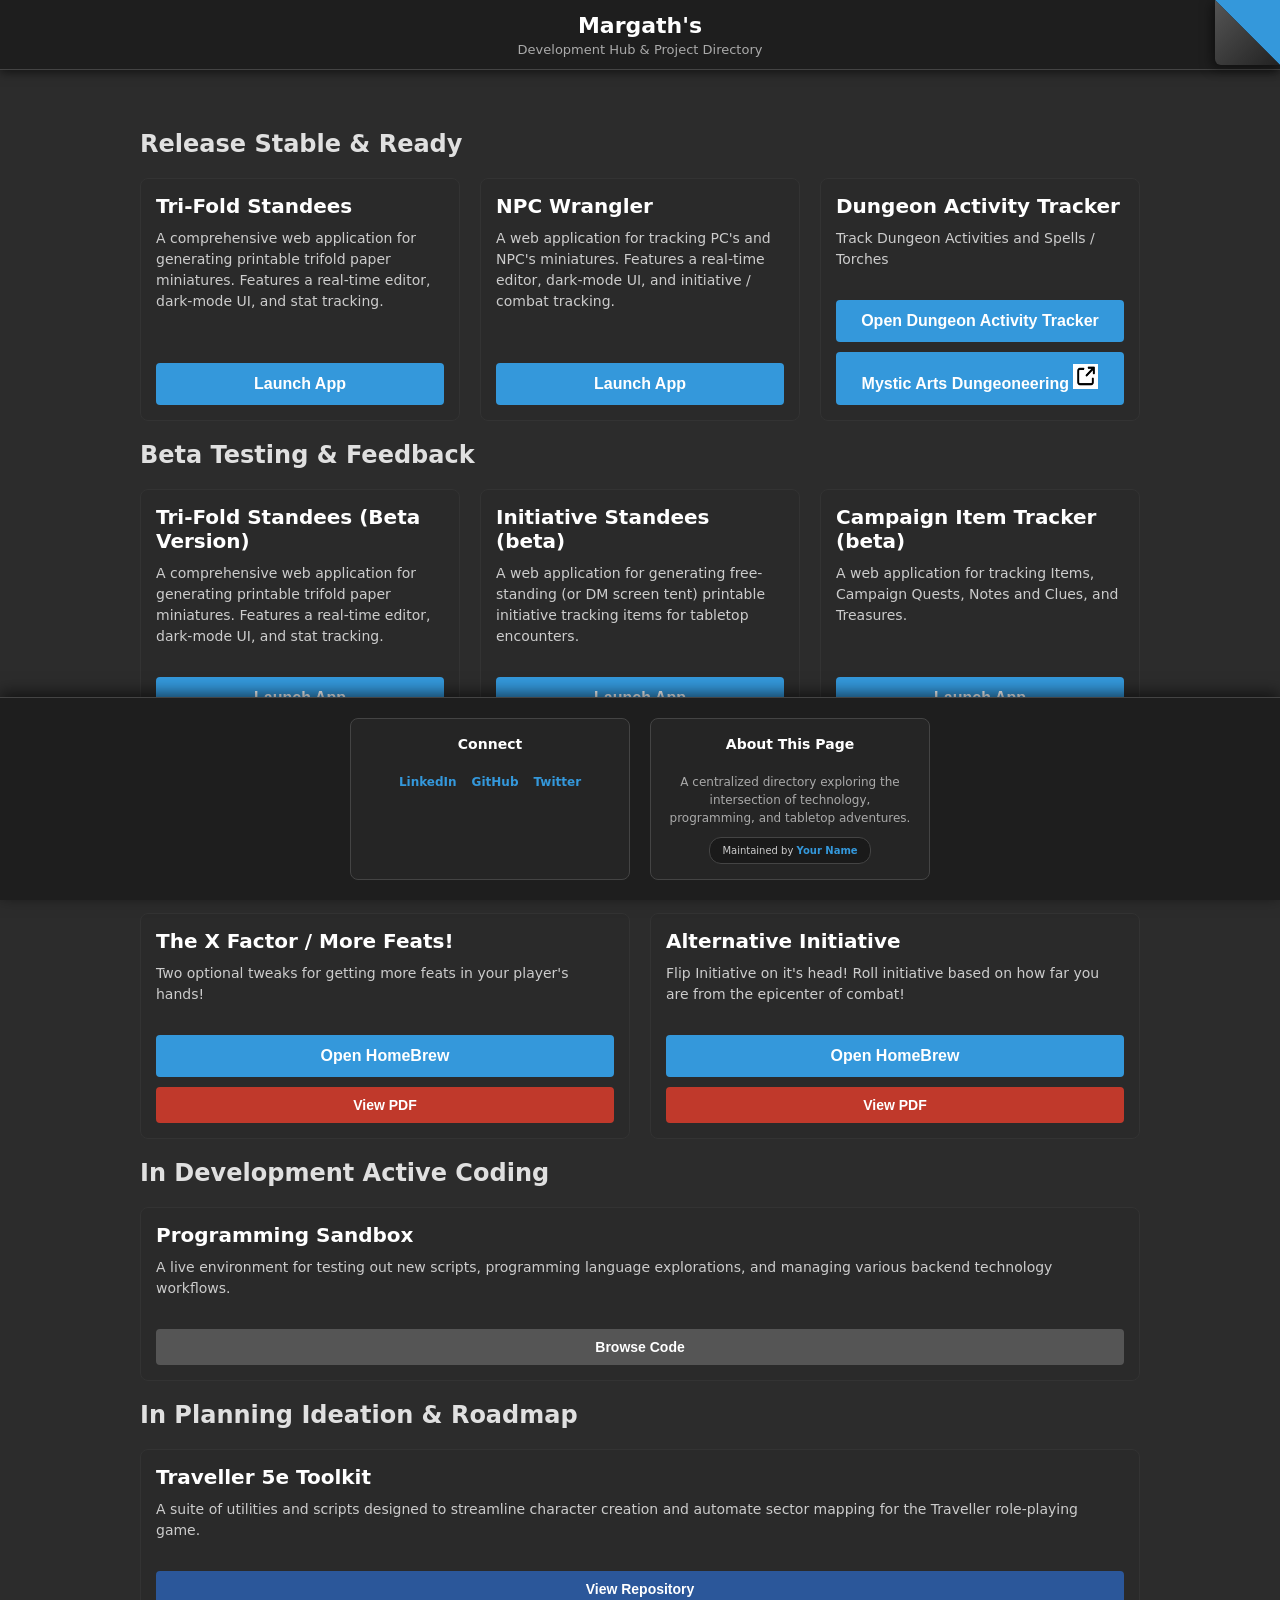
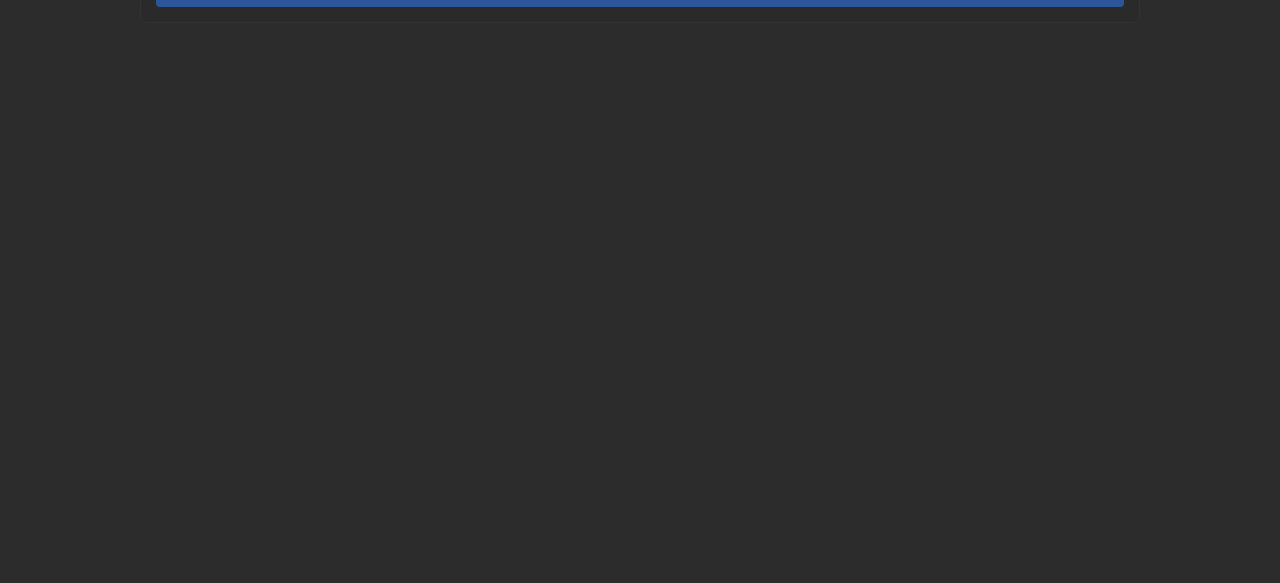
<file: index.html>
<!DOCTYPE html>
<html lang="en">
<head>
<meta charset="UTF-8">
<meta name="viewport" content="width=device-width, initial-scale=1.0">
<title>Projects Directory</title>
<link rel="stylesheet" href="style.css">
</head>
<body>
<a href="tools.html" class="page-curl" aria-label="Game Tools">
    <div class="curl-reveal">
        <span>Tools</span>
    </div>
    <div class="curl-flap"></div>
</a>
<header class="top-header">
    <div class="header-left">
    </div>
    
    <div class="header-titles">
        <h1>Margath's</h1>
        <p>Development Hub & Project Directory</p>
    </div>
    
    <div class="header-right">
    </div>
</header>

<div class="content-wrapper">
    <main class="main">
        <div class="status-section">
    <h2 class="status-header release-header">Release <span>Stable & Ready</span></h2>
    <div class="projects-grid">
        <div class="footer-block project-card">
            <div>
                <h2>Tri-Fold Standees</h2>
                <p>A comprehensive web application for generating printable trifold paper miniatures. Features a real-time editor, dark-mode UI, and stat tracking.</p>
            </div>
            <button class="primary" onclick="window.location.href='https://trifold.gameportal.win/'">Launch App</button>
        </div>
        
        <div class="footer-block project-card">
            <div>
                <h2>NPC Wrangler</h2>
                <p>A web application for tracking PC's and NPC's miniatures. Features a real-time editor, dark-mode UI, and initiative / combat tracking.</p>
            </div>
            <button class="primary" onclick="window.location.href='https://npc-wrangler.gameportal.win/'">Launch App</button>
        </div>
        
        <div class="footer-block project-card">
            <div>
                <h2>Dungeon Activity Tracker</h2>
                <p>Track Dungeon Activities and Spells / Torches</p>
            </div>
            <button class="primary" onclick="window.location.href='https://dungeon-tracker.gameportal.win/'">Open Dungeon Activity Tracker</button>
            <button class="primary" onclick="window.open('https://www.patreon.com/posts/dungeoneering-149413228?utm_medium=clipboard_copy&utm_source=copyLink&utm_campaign=postshare_fan&utm_content=web_share', '_blank')">Mystic Arts Dungeoneering&nbsp;<img width="25px" height="25px"src="[data-uri]" alt="External Link"/></button>
        </div>
        
    </div>
</div>

<div class="status-section">
    <h2 class="status-header beta-header">Beta <span>Testing & Feedback</span></h2>
    <div class="projects-grid">
        <div class="footer-block project-card">
            <div>
                <h2>Tri-Fold Standees (Beta Version)</h2>
                <p>A comprehensive web application for generating printable trifold paper miniatures. Features a real-time editor, dark-mode UI, and stat tracking.</p>
            </div>
            <button class="primary" onclick="window.location.href='https://trifold.gameportal.win/beta/'">Launch App</button>
        </div>

        <div class="footer-block project-card">
            <div>
                <h2>Initiative Standees (beta)</h2>
                <p>A web application for generating free-standing (or DM screen tent) printable initiative tracking items for tabletop encounters.</p>
            </div>
            <button class="primary" onclick="window.location.href='https://init-tents.gameportal.win/'">Launch App</button>
        </div>
        
        <div class="footer-block project-card">
            <div>
                <h2>Campaign Item Tracker (beta)</h2>
                <p>A web application for tracking Items, Campaign Quests, Notes and Clues, and Treasures.</p>
            </div>
            <button class="primary" onclick="window.location.href='https://item-tracker.gameportal.win/beta/'">Launch App</button>
        </div>
    </div>
</div>
<div class="content-wrapper">
    <main class="main">
        <div class="status-section">
    <h2 class="status-header release-header">Rules Options and Tweaks <span>HomeBrewery</span></h2>
    <div class="projects-grid">
        <div class="footer-block project-card">
            <div>
                <h2>The X Factor / More Feats!</h2>
                <p>Two optional tweaks for getting more feats in your player's hands!</p>
            </div>
            <button class="primary" target="_blank" onclick="window.location.href='https://homebrewery.naturalcrit.com/share/rS9ggBRGFQz_'">Open HomeBrew</button>
            <button class="primary pdf-btn" onclick="window.open('pdf/Feat Hacks_ The X Factor & Even More Feats - The Homebrewery.pdf', '_blank')">View PDF</button>
        </div>

        <div class="footer-block project-card">
            <div>
                <h2>Alternative Initiative</h2>
                <p>Flip Initiative on it's head! Roll initiative based on how far you are from the epicenter of combat!</p>
            </div>
            <button class="primary" target="_blank" onclick="window.location.href='https://homebrewery.naturalcrit.com/share/d1U3A7jzAwYI'">Open HomeBrew</button>
            <button class="primary pdf-btn" onclick="window.open('/pdf/Alternative Initiative - The Homebrewery.pdf', '_blank')">View PDF</button>
        </div>
    </div>
</div>
        
<div class="status-section">
    <h2 class="status-header dev-header">In Development <span>Active Coding</span></h2>
    <div class="projects-grid">
        <div class="footer-block project-card">
            <div>
                <h2>Programming Sandbox</h2>
                <p>A live environment for testing out new scripts, programming language explorations, and managing various backend technology workflows.</p>
            </div>
            <button class="secondary" onclick="window.location.href='#'">Browse Code</button>
        </div>
    </div>
</div>

<div class="status-section">
    <h2 class="status-header plan-header">In Planning <span>Ideation & Roadmap</span></h2>
    <div class="projects-grid">
        <div class="footer-block project-card">
            <div>
                <h2>Traveller 5e Toolkit</h2>
                <p>A suite of utilities and scripts designed to streamline character creation and automate sector mapping for the Traveller role-playing game.</p>
            </div>
            <button class="primary word-btn" onclick="window.location.href='#'">View Repository</button>
        </div>
    </div>
</div>
    </main>
</div>

<footer class="credits-footer">
    <div class="footer-col">
        <div class="credits-box">
            <h3>Connect</h3>
            <div style="display: flex; gap: 15px; margin-top: 10px;">
                <a href="#">LinkedIn</a>
                <a href="#">GitHub</a>
                <a href="#">Twitter</a>
            </div>
        </div>
    </div>
    
    <div class="footer-col">
        <div class="credits-box">
            <h3>About This Page</h3>
            <p style="margin: 10px 0;">A centralized directory exploring the intersection of technology, programming, and tabletop adventures.</p>
            <div class="gemini-charm">Maintained by <span>Your Name</span></div>
        </div>
    </div>
</footer>

</body>
</html>
</file>
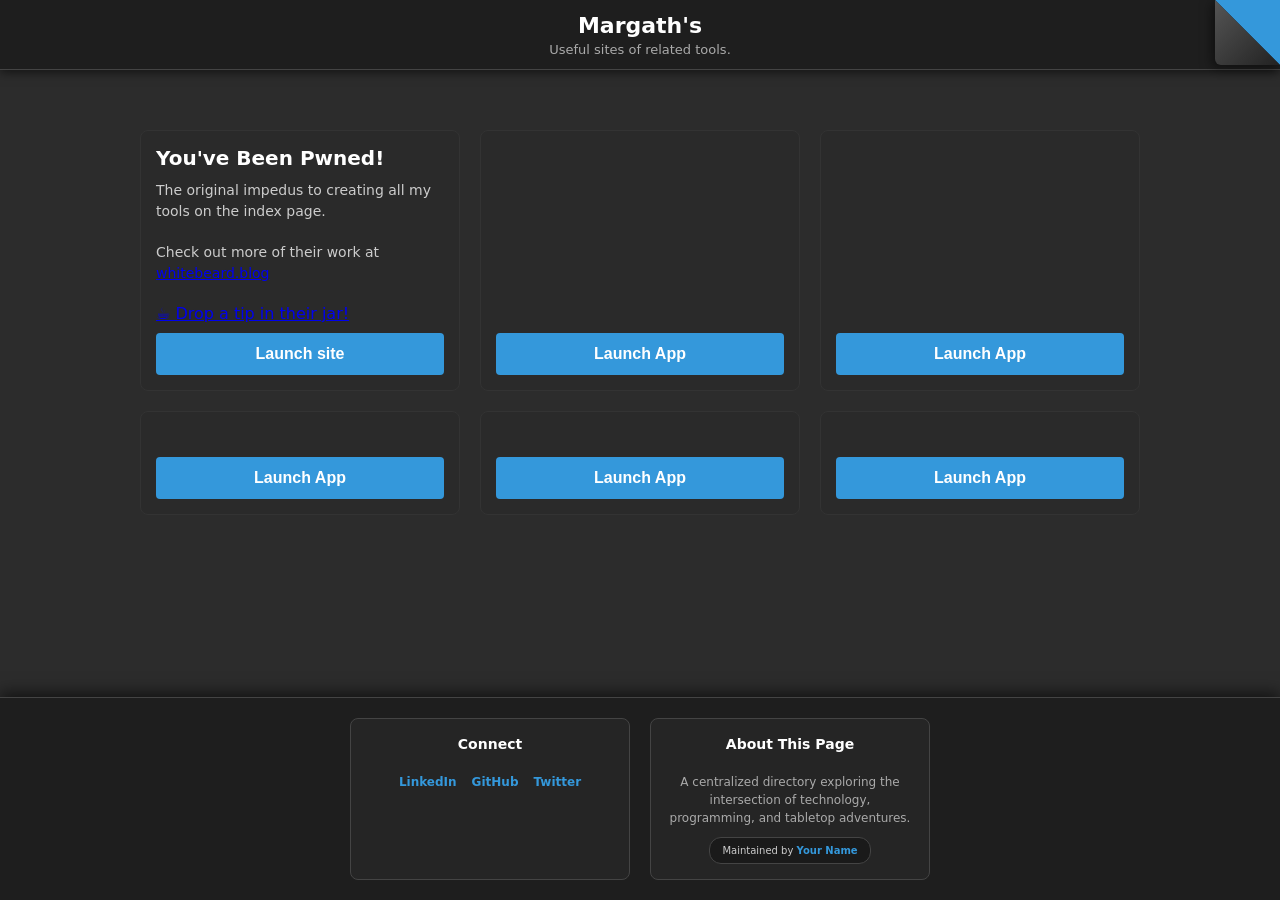
<file: tools.html>
<!DOCTYPE html>
<html lang="en">
<head>
<meta charset="UTF-8">
<meta name="viewport" content="width=device-width, initial-scale=1.0">
<title>Projects Directory</title>
<link rel="stylesheet" href="style.css">
<style>
    /* Custom Grid for the Business Card Interface */
    .projects-grid {
        display: grid;
        grid-template-columns: repeat(auto-fit, minmax(300px, 1fr));
        gap: 20px;
        width: 100%;
        max-width: 1000px;
        margin-top: 20px;
    }

    .project-card {
        /* Inherits from your .footer-block, with added hover effects */
        transition: transform 0.2s ease, box-shadow 0.2s ease;
        justify-content: space-between;
    }

    .project-card:hover {
        transform: translateY(-5px);
        box-shadow: 0 8px 20px rgba(0,0,0,0.8);
        border-color: #555;
    }

    .project-card h2 {
        margin: 0 0 10px 0;
        color: #fff;
        font-size: 20px;
    }

    .project-card p {
        color: #ccc;
        font-size: 14px;
        line-height: 1.5;
        margin: 0 0 20px 0;
    }
/* --- PAGE CURL EFFECT --- */
.page-curl {
    position: fixed;
    top: 0;
    right: 0;
    width: 65px;
    height: 65px;
    z-index: 10000; /* Ensures it sits above your header */
    transition: width 0.3s ease, height 0.3s ease;
    text-decoration: none;
    /* Applies a shadow to the custom clipped shapes */
    filter: drop-shadow(-3px 3px 6px rgba(0,0,0,0.5)); 
}

.page-curl:hover {
    width: 140px;
    height: 140px;
}

/* The colorful layer hiding underneath */
.curl-reveal {
    position: absolute;
    top: 0;
    right: 0;
    width: 100%;
    height: 100%;
    background: #3498db; /* Uses your primary button blue */
    /* Slices the div into a top-right triangle */
    clip-path: polygon(0 0, 100% 0, 100% 100%);
    transition: background 0.3s ease;
}

.page-curl:hover .curl-reveal {
    background: #2980b9; /* Darkens slightly on hover */
}

/* The text inside the fold */
.curl-reveal span {
    position: absolute;
    top: 10px;
    right: 5px;
    color: white;
    font-weight: bold;
    font-size: 12px;
    text-transform: uppercase;
    letter-spacing: 1px;
    transform: rotate(45deg);
    opacity: 0;
    transition: opacity 0.2s ease, top 0.3s ease, right 0.3s ease, font-size 0.3s ease;
}

.page-curl:hover .curl-reveal span {
    opacity: 1;
    top: 45px;
    right: 20px;
    font-size: 18px;
}

/* The "back" of the folded paper */
.curl-flap {
    position: absolute;
    top: 0;
    right: 0;
    width: 100%;
    height: 100%;
    /* Dark gradient to simulate lighting on the back of the peel */
    background: linear-gradient(135deg, #555 0%, #222 100%); 
    /* Slices the div into the opposing bottom-left triangle */
    clip-path: polygon(0 0, 100% 100%, 0 100%);
    border-bottom-left-radius: 6px; /* Softens the sharp folded tip */
.tip-jar { display: inline-block; margin-top: 8px; padding: 6px 12px; background: #e67e22; color: white; border-radius: 4px; text-decoration: none; font-weight: bold; }
.tip-jar:hover { background: #d35400; text-decoration: none; }
}
</style>
</head>
<body>
<a href="index.html" class="page-curl" aria-label="Project Index">
    <div class="curl-reveal">
        <span>Index</span>
    </div>
    <div class="curl-flap"></div>
</a>
<header class="top-header">
    <div class="header-left">
    </div>
    
    <div class="header-titles">
        <h1>Margath's</h1>
        <p>Useful sites of related tools.</p>
    </div>
    
    <div class="header-right">
    </div>
</header>

<div class="content-wrapper">
    <main class="main">
        
        <div class="projects-grid">
            
            <div class="footer-block project-card">
                <div>
                    <h2>You've Been Pwned!</h2>
                    <p>The original impedus to creating all my tools on the index page.</p>
                    <p>Check out more of their work at<br><a href="https://whitebeard.blog" target="_blank">whitebeard.blog</a></p>
                    <a href="https://ko-fi.com/whitebeard" target="_blank" class="tip-jar">☕ Drop a tip in their jar!</a>
                </div>
                <button class="primary" onclick="window.location.href='https://pwned.whitebeard.blog/'">Launch site</button>
            </div>
            
            <div class="footer-block project-card">
                <div>
                    <h2></h2>
                    <p></p>
                </div>
                <button class="primary" onclick="window.location.href='#'">Launch App</button>
            </div>

            <div class="footer-block project-card">
                <div>
                    <h2></h2>
                    <p></p>
                </div>
                <button class="primary" onclick="window.location.href='#'">Launch App</button>
            </div>

            <div class="footer-block project-card">
                <div>
                    <h2></h2>
                    <p></p>
                </div>
                <button class="primary" onclick="window.location.href='#'">Launch App</button>
            </div>

            <div class="footer-block project-card">
                <div>
                    <h2></h2>
                    <p></p>
                </div>
                <button class="primary" onclick="window.location.href='#'">Launch App</button>
            </div>

            <div class="footer-block project-card">
                <div>
                    <h2></h2>
                    <p></p>
                </div>
                <button class="primary" onclick="window.location.href='#'">Launch App</button>
            </div>

        </div>
<!-- <div class="subcards-section">
    <h3>Connect</h3>
    <div class="subcard-grid">
        
        <a href="https://github.com/margath" class="subcard github-card" target="_blank">
            <div class="subcard-icon">G</div>
            <div class="subcard-content">
                <h4>GitHub</h4>
                <p>@margath</p>
            </div>
        </a>

        <a href="https://linkedin.com/" class="subcard linkedin-card" target="_blank">
            <div class="subcard-icon">in</div>
            <div class="subcard-content">
                <h4>LinkedIn</h4>
                <p>Let's Connect</p>
            </div>
        </a>

        <a href="mailto:email@example.com" class="subcard email-card">
            <div class="subcard-icon">✉</div>
            <div class="subcard-content">
                <h4>Email</h4>
                <p>Drop me a line</p>
            </div>
        </a>

    </div>
</div> -->

    </main>
</div>

<footer class="credits-footer">
    <div class="footer-col">
        <div class="credits-box">
            <h3>Connect</h3>
            <div style="display: flex; gap: 15px; margin-top: 10px;">
                <a href="#">LinkedIn</a>
                <a href="#">GitHub</a>
                <a href="#">Twitter</a>
            </div>
        </div>
    </div>
    
    <div class="footer-col">
        <div class="credits-box">
            <h3>About This Page</h3>
            <p style="margin: 10px 0;">A centralized directory exploring the intersection of technology, programming, and tabletop adventures.</p>
            <div class="gemini-charm">Maintained by <span>Your Name</span></div>
        </div>
    </div>
</footer>

</body>
</html>
</file>
<file: style.css>
body {
    font-family: system-ui, -apple-system, sans-serif;
    margin: 0;
    display: flex;
    flex-direction: column;
    background-color: #2c2c2c;
    color: #e0e0e0;
}

/* Flexbox Header Setup */
.top-header {
    position: fixed;
    top: 0; left: 0; right: 0;
    height: 70px;
    background: #1e1e1e;
    display: flex;
    justify-content: space-between; 
    align-items: center;
    padding: 0 30px;
    box-shadow: 0 2px 10px rgba(0,0,0,0.6);
    z-index: 100;
    border-bottom: 1px solid #444;
    box-sizing: border-box;
}

.header-left, .header-right {
    flex: 1;
    display: flex;
}
.header-right {
    justify-content: flex-end;
}
.header-titles {
    flex: 2;
    text-align: center;
}
.header-titles h1 { margin: 0 0 4px 0; font-size: 22px; color: #fff; }
.header-titles p { margin: 0; font-size: 13px; color: #aaa; white-space: nowrap; }

/* Header Help Box */
.header-help {
    display: flex;
    flex-wrap: wrap; 
    gap: 10px;
    background: #252525;
    padding: 8px 15px;
    border-radius: 8px;
    border: 1px solid #444;
    font-size: 11px;
    color: #ccc;
}
.help-item { display: flex; align-items: center; gap: 6px; }
.help-icon {
    display: flex; align-items: center; justify-content: center;
    width: 20px; height: 20px; border-radius: 50%;
    color: white; font-weight: bold; font-size: 12px;
}
.icon-plus { background: #2ecc71; }
.icon-del { background: #e74c3c; font-size: 14px; }
.icon-copy { background: #3498db; }
.icon-paste { background: #f39c12; }

.header-qr {
    height: 50px;
    width: 50px;
    background: white;
    padding: 2px;
    border-radius: 4px;
    box-shadow: 0 2px 6px rgba(0,0,0,0.5);
    transition: transform 0.2s ease-in-out;
    transform-origin: top right;
    cursor: pointer;
}
.header-qr:hover {
    transform: scale(2.5); 
    z-index: 200;
}

/* Main Workspace styling */
.content-wrapper {
    margin-top: 70px; 
    display: flex;
    flex-direction: column;
    min-height: calc(100vh - 70px);
    align-items: center;
}

.main {
    flex-grow: 1;
    padding: 40px 40px 280px 40px; 
    display: flex;
    flex-direction: column;
    align-items: center;
    justify-content: flex-start;
    width: 100%;
    box-sizing: border-box;
}

.page {
    background: white;
    width: 8.5in;
    min-height: 11in;
    box-shadow: 0 4px 20px rgba(0,0,0,0.6);
    padding: 0.5in;
    box-sizing: border-box;
    display: flex;
    flex-wrap: wrap;
    align-content: flex-start;
    gap: 0.25in;
}

/* Pawn container & UI */
.pawn-wrapper {
    display: flex;
    flex-direction: column;
    position: relative;
    background: #f9f9f9;
    padding: 12px;
    border-radius: 6px;
    border: 1px solid #ddd;
    width: fit-content;
}

.action-group-left { position: absolute; top: -10px; left: -10px; display: flex; gap: 6px; z-index: 5; }
.action-group-right { position: absolute; top: -10px; right: -10px; z-index: 5; }

.circle-btn {
    color: white; border: none; border-radius: 50%; width: 24px; height: 24px;
    cursor: pointer; font-weight: bold; font-size: 14px; display: flex;
    align-items: center; justify-content: center; box-shadow: 0 2px 4px rgba(0,0,0,0.3);
    padding: 0; transition: background 0.2s;
}

.btn-dup { background: #2ecc71; } .btn-dup:hover { background: #27ae60; }
.btn-del { background: #e74c3c; font-size: 16px; } .btn-del:hover { background: #c0392b; }
.btn-copy { background: #3498db; font-size: 12px; } .btn-copy:hover { background: #2980b9; }
.btn-paste { background: #f39c12; font-size: 12px; } .btn-paste:hover { background: #d68910; }
.btn-paste:disabled { background: #95a5a6; cursor: not-allowed; box-shadow: none; }

.edit-toggle-btn {
    background: #e0e0e0; color: #333; border: 1px solid #ccc; border-radius: 4px;
    padding: 6px; margin-top: 8px; cursor: pointer; font-size: 12px;
    font-weight: bold; transition: background 0.2s;
}
.edit-toggle-btn:hover { background: #d0d0d0; }

.pawn-settings {
    display: flex; flex-direction: column; gap: 8px; margin-top: 8px;
    border-top: 1px dashed #ccc; padding-top: 8px;
}

.pawn-inputs { display: flex; gap: 5px; align-items: center; }
.pawn-inputs input {
    border: 1px solid #ccc; border-radius: 4px; font-size: 12px;
    background: white; color: black; height: 30px; box-sizing: border-box;
}
.input-name { flex-grow: 1; padding: 6px; }
.input-number { width: 40px; text-align: center; padding: 6px; }

/* Stats Grid */
.pawn-stats-grid {
    display: grid; grid-template-columns: repeat(4, 1fr); gap: 6px;
    background: #e8e8e8; padding: 8px; border-radius: 4px; border: 1px solid #ccc;
}
.pawn-stats-grid div { display: flex; flex-direction: column; }
.pawn-stats-grid label { font-size: 10px; font-weight: bold; color: #555; margin-bottom: 2px; }
.pawn-stats-grid input {
    width: 100%; padding: 4px; box-sizing: border-box;
    border: 1px solid #bbb; border-radius: 2px; font-size: 11px;
    background: white; color: black;
}

.pawn-options {
    display: flex; gap: 12px; align-items: center; font-size: 11px;
    color: #333; padding: 2px 0; flex-wrap: wrap;
}
.pawn-options label { display: flex; align-items: center; gap: 4px; cursor: pointer; }
.input-color { width: 22px; height: 22px; padding: 0; cursor: pointer; border: 1px solid #ccc; border-radius: 4px; box-sizing: border-box; }

/* Transform Sliders */
.pawn-controls {
    display: flex; flex-direction: column; gap: 4px; background: #eee;
    padding: 8px; border-radius: 4px; border: 1px solid #ccc;
}
.slider-group { display: flex; align-items: center; gap: 8px; font-size: 11px; color: #333; font-weight: bold; }
.slider-group label { width: 45px; }
.slider-group input[type="range"] { flex-grow: 1; cursor: pointer; margin: 0; }

.reset-slider-btn {
    background: #dcdcdc; color: #333; border: 1px solid #b0b0b0; border-radius: 4px;
    cursor: pointer; font-size: 12px; padding: 2px 6px; display: flex;
    align-items: center; justify-content: center; transition: background 0.2s;
}
.reset-slider-btn:hover { background: #c0c0c0; }

/* Generic Buttons */
button.primary {
    background: #3498db; color: white; border: none; padding: 12px; cursor: pointer;
    font-size: 16px; border-radius: 4px; font-weight: bold; width: 100%; box-sizing: border-box;
}
button.primary:hover { background: #2980b9; }

button.primary.word-btn { background: #2b579a; font-size: 14px; padding: 10px;}
button.primary.word-btn:hover { background: #1a3c6d; }

button.primary.odt-btn { background: #8e44ad; font-size: 14px; padding: 10px;}
button.primary.odt-btn:hover { background: #6c3483; }

button.secondary {
    background: #555; color: white; border: none; padding: 10px; cursor: pointer;
    font-size: 14px; border-radius: 4px; font-weight: bold; box-sizing: border-box;
}
button.secondary:hover { background: #666; }

select {
    width: 100%; padding: 10px; border-radius: 4px; border: 1px solid #555;
    background: #1e1e1e; color: white; box-sizing: border-box; cursor: pointer;
}
.btn-row { display: flex; gap: 10px; width: 100%; }
.btn-row button { flex: 1; }
.export-col { display: flex; flex-direction: column; gap: 8px; width: 100%; }

/* Floating Footer Layout */
.credits-footer {
    position: fixed;
    bottom: 0; left: 0; right: 0;
    display: flex;
    gap: 20px;
    width: 100%;
    padding: 20px 40px;
    background: #1e1e1e;
    border-top: 1px solid #444;
    box-shadow: 0 -4px 15px rgba(0,0,0,0.6);
    justify-content: center;
    align-items: stretch;
    z-index: 100;
    box-sizing: border-box;
    flex-wrap: wrap;
    max-height: 280px;
    overflow-y: auto;
}

.footer-col {
    display: flex;
    flex-direction: column;
    gap: 15px;
    flex: 1;
    min-width: 180px;
    max-width: 280px;
}

.footer-block {
    background: #2a2a2a;
    padding: 15px;
    border-radius: 8px;
    border: 1px solid #333;
    display: flex;
    flex-direction: column;
    gap: 10px;
    height: 100%;
    box-sizing: border-box;
}
.footer-block label { font-weight: bold; color: #fff; font-size: 13px; }

.credits-box {
    background: #252525;
    padding: 15px;
    border-radius: 8px;
    border: 1px solid #444;
    font-size: 12px;
    color: #aaa;
    line-height: 1.5;
    text-align: center;
    height: 100%;
    box-sizing: border-box;
    display: flex;
    flex-direction: column;
    align-items: center;
}
.credits-box h3 { margin: 0 0 8px 0; font-size: 14px; color: #fff; }
.credits-box a { color: #3498db; text-decoration: none; font-weight: bold; }
.credits-box a:hover { text-decoration: underline; color: #5dade2; }
.credits-box .tip-jar { display: inline-block; margin-top: 8px; padding: 6px 12px; background: #e67e22; color: white; border-radius: 4px; text-decoration: none; font-weight: bold; }
.credits-box .tip-jar:hover { background: #d35400; text-decoration: none; }

.gemini-charm {
    margin-top: auto;
    display: inline-block;
    background: #1a1a1a;
    padding: 5px 12px;
    border-radius: 12px;
    font-size: 10px;
    border: 1px solid #444;
    color: #ccc;
}
.gemini-charm span { color: #3498db; font-weight: bold; }

/* --- NEW DIRECTORY GRID STYLES --- */
.projects-grid {
    display: grid;
    grid-template-columns: repeat(auto-fit, minmax(300px, 1fr));
    gap: 20px;
    width: 100%;
    max-width: 1000px;
    margin-top: 20px;
}

.project-card {
    transition: transform 0.2s ease, box-shadow 0.2s ease;
    justify-content: space-between;
}

.project-card:hover {
    transform: translateY(-5px);
    box-shadow: 0 8px 20px rgba(0,0,0,0.8);
    border-color: #555;
}

.project-card h2 {
    margin: 0 0 10px 0;
    color: #fff;
    font-size: 20px;
}

.project-card p {
    color: #ccc;
    font-size: 14px;
    line-height: 1.5;
    margin: 0 0 20px 0;
}

/* --- RESPONSIVE BREAKPOINTS --- */
@media (max-width: 768px) {
    .top-header {
        padding: 0 15px;
    }
    
    .header-titles h1 {
        font-size: 18px;
    }
    
    .header-titles p {
        font-size: 11px;
    }

    /* Hide the extra header buttons on small screens to save space */
    .header-help {
        display: none; 
    }

    .projects-grid {
        grid-template-columns: 1fr; /* Stack the project cards */
        gap: 15px;
    }

    /* Un-fix the footer so it doesn't take up the whole screen on mobile */
    .credits-footer {
        position: static;
        flex-direction: column;
        padding: 20px;
        max-height: none;
        box-shadow: none;
        border-top: 1px solid #444;
    }
    
    .footer-col {
        max-width: 100%;
    }

    /* Adjust main padding since footer is no longer fixed at the bottom */
    .main {
        padding: 20px 20px 40px 20px;
    }
}
/* --- CONTACT SUBCARDS --- */
.subcards-section {
    width: 100%;
    max-width: 1000px;
    margin-top: 40px;
    border-top: 1px dashed #444;
    padding-top: 30px;
}

.subcards-section h3 {
    color: #fff;
    margin: 0 0 20px 0;
    font-size: 18px;
}

.subcard-grid {
    display: grid;
    grid-template-columns: repeat(auto-fit, minmax(200px, 1fr));
    gap: 15px;
}

/* Base Subcard Styling */
.subcard {
    background: #252525;
    border: 1px solid #333;
    border-radius: 8px;
    padding: 15px;
    display: flex;
    align-items: center;
    gap: 15px;
    text-decoration: none;
    color: #ccc;
    transition: transform 0.2s ease, background 0.2s ease, border-color 0.2s ease;
}

.subcard:hover {
    transform: translateY(-3px);
    background: #2a2a2a;
}

/* Icon Block Styling */
.subcard-icon {
    display: flex;
    align-items: center;
    justify-content: center;
    width: 40px;
    height: 40px;
    border-radius: 8px;
    color: white;
    font-weight: bold;
    font-size: 20px;
}

.subcard-content h4 {
    margin: 0 0 4px 0;
    color: #fff;
    font-size: 16px;
}

.subcard-content p {
    margin: 0;
    font-size: 12px;
}

/* Brand Specific Colors & Hover Effects */
.github-card:hover { border-color: #ffffff; }
.github-card .subcard-icon { background: #333; }

.linkedin-card:hover { border-color: #0077b5; }
.linkedin-card .subcard-icon { background: #0077b5; }

/* Using the green from your original icon-plus class */
.email-card:hover { border-color: #2ecc71; }
.email-card .subcard-icon { background: #2ecc71; }
/* --- PAGE CURL EFFECT --- */
.page-curl {
    position: fixed;
    top: 0;
    right: 0;
    width: 65px;
    height: 65px;
    z-index: 10000; /* Ensures it sits above your header */
    transition: width 0.3s ease, height 0.3s ease;
    text-decoration: none;
    /* Applies a shadow to the custom clipped shapes */
    filter: drop-shadow(-3px 3px 6px rgba(0,0,0,0.5)); 
}

.page-curl:hover {
    width: 140px;
    height: 140px;
}

/* The colorful layer hiding underneath */
.curl-reveal {
    position: absolute;
    top: 0;
    right: 0;
    width: 100%;
    height: 100%;
    background: #3498db; /* Uses your primary button blue */
    /* Slices the div into a top-right triangle */
    clip-path: polygon(0 0, 100% 0, 100% 100%);
    transition: background 0.3s ease;
}

.page-curl:hover .curl-reveal {
    background: #2980b9; /* Darkens slightly on hover */
}

/* The text inside the fold */
.curl-reveal span {
    position: absolute;
    top: 10px;
    right: 5px;
    color: white;
    font-weight: bold;
    font-size: 12px;
    text-transform: uppercase;
    letter-spacing: 1px;
    transform: rotate(45deg);
    opacity: 0;
    transition: opacity 0.2s ease, top 0.3s ease, right 0.3s ease, font-size 0.3s ease;
}

.page-curl:hover .curl-reveal span {
    opacity: 1;
    top: 45px;
    right: 20px;
    font-size: 18px;
}

/* The "back" of the folded paper */
.curl-flap {
    position: absolute;
    top: 0;
    right: 0;
    width: 100%;
    height: 100%;
    /* Dark gradient to simulate lighting on the back of the peel */
    background: linear-gradient(135deg, #555 0%, #222 100%); 
    /* Slices the div into the opposing bottom-left triangle */
    clip-path: polygon(0 0, 100% 100%, 0 100%);
    border-bottom-left-radius: 6px; /* Softens the sharp folded tip */
}
    /* Custom Grid for the Business Card Interface */
    .projects-grid {
        display: grid;
        grid-template-columns: repeat(auto-fit, minmax(300px, 1fr));
        gap: 20px;
        width: 100%;
        max-width: 1000px;
        margin-top: 20px;
    }

    .project-card {
        /* Inherits from your .footer-block, with added hover effects */
        transition: transform 0.2s ease, box-shadow 0.2s ease;
        justify-content: space-between;
    }

    .project-card:hover {
        transform: translateY(-5px);
        box-shadow: 0 8px 20px rgba(0,0,0,0.8);
        border-color: #555;
    }

    .project-card h2 {
        margin: 0 0 10px 0;
        color: #fff;
        font-size: 20px;
    }

    .project-card p {
        color: #ccc;
        font-size: 14px;
        line-height: 1.5;
        margin: 0 0 20px 0;
    }
/* --- PAGE CURL EFFECT --- */
.page-curl {
    position: fixed;
    top: 0;
    right: 0;
    width: 65px;
    height: 65px;
    z-index: 10000; /* Ensures it sits above your header */
    transition: width 0.3s ease, height 0.3s ease;
    text-decoration: none;
    /* Applies a shadow to the custom clipped shapes */
    filter: drop-shadow(-3px 3px 6px rgba(0,0,0,0.5)); 
}

.page-curl:hover {
    width: 140px;
    height: 140px;
}

/* The colorful layer hiding underneath */
.curl-reveal {
    position: absolute;
    top: 0;
    right: 0;
    width: 100%;
    height: 100%;
    background: #3498db; /* Uses your primary button blue */
    /* Slices the div into a top-right triangle */
    clip-path: polygon(0 0, 100% 0, 100% 100%);
    transition: background 0.3s ease;
}

.page-curl:hover .curl-reveal {
    background: #2980b9; /* Darkens slightly on hover */
}

/* The text inside the fold */
.curl-reveal span {
    position: absolute;
    top: 10px;
    right: 5px;
    color: white;
    font-weight: bold;
    font-size: 12px;
    text-transform: uppercase;
    letter-spacing: 1px;
    transform: rotate(45deg);
    opacity: 0;
    transition: opacity 0.2s ease, top 0.3s ease, right 0.3s ease, font-size 0.3s ease;
}

.page-curl:hover .curl-reveal span {
    opacity: 1;
    top: 45px;
    right: 20px;
    font-size: 18px;
}

/* The "back" of the folded paper */
.curl-flap {
    position: absolute;
    top: 0;
    right: 0;
    width: 100%;
    height: 100%;
    /* Dark gradient to simulate lighting on the back of the peel */
    background: linear-gradient(135deg, #555 0%, #222 100%); 
    /* Slices the div into the opposing bottom-left triangle */
    clip-path: polygon(0 0, 100% 100%, 0 100%);
    border-bottom-left-radius: 6px; /* Softens the sharp folded tip */
}
/* PDF Button Styling */
button.primary.pdf-btn { 
    background: #c0392b; 
    font-size: 14px; 
    padding: 10px;
}

button.primary.pdf-btn:hover { 
    background: #922b21; 
}

/* Print Settings */
@media print {
    @page { margin: 0.5in; size: letter portrait; }
    body { background: white; height: auto; }
    .top-header { display: none !important; }
    .content-wrapper { margin-top: 0; display: block; height: auto; overflow: visible; }
    .main { padding: 0; overflow: visible; display: block; }
    .page { box-shadow: none; width: 100%; height: auto; min-height: 0; padding: 0; display: block; }
    .pawn-wrapper { display: inline-block; margin: 0 0.25in 0.25in 0; padding: 0; border: none; background: transparent; page-break-inside: avoid; }
    .action-group-left, .action-group-right, .edit-toggle-btn, .pawn-settings, .credits-footer { display: none !important; }
}
</file>
